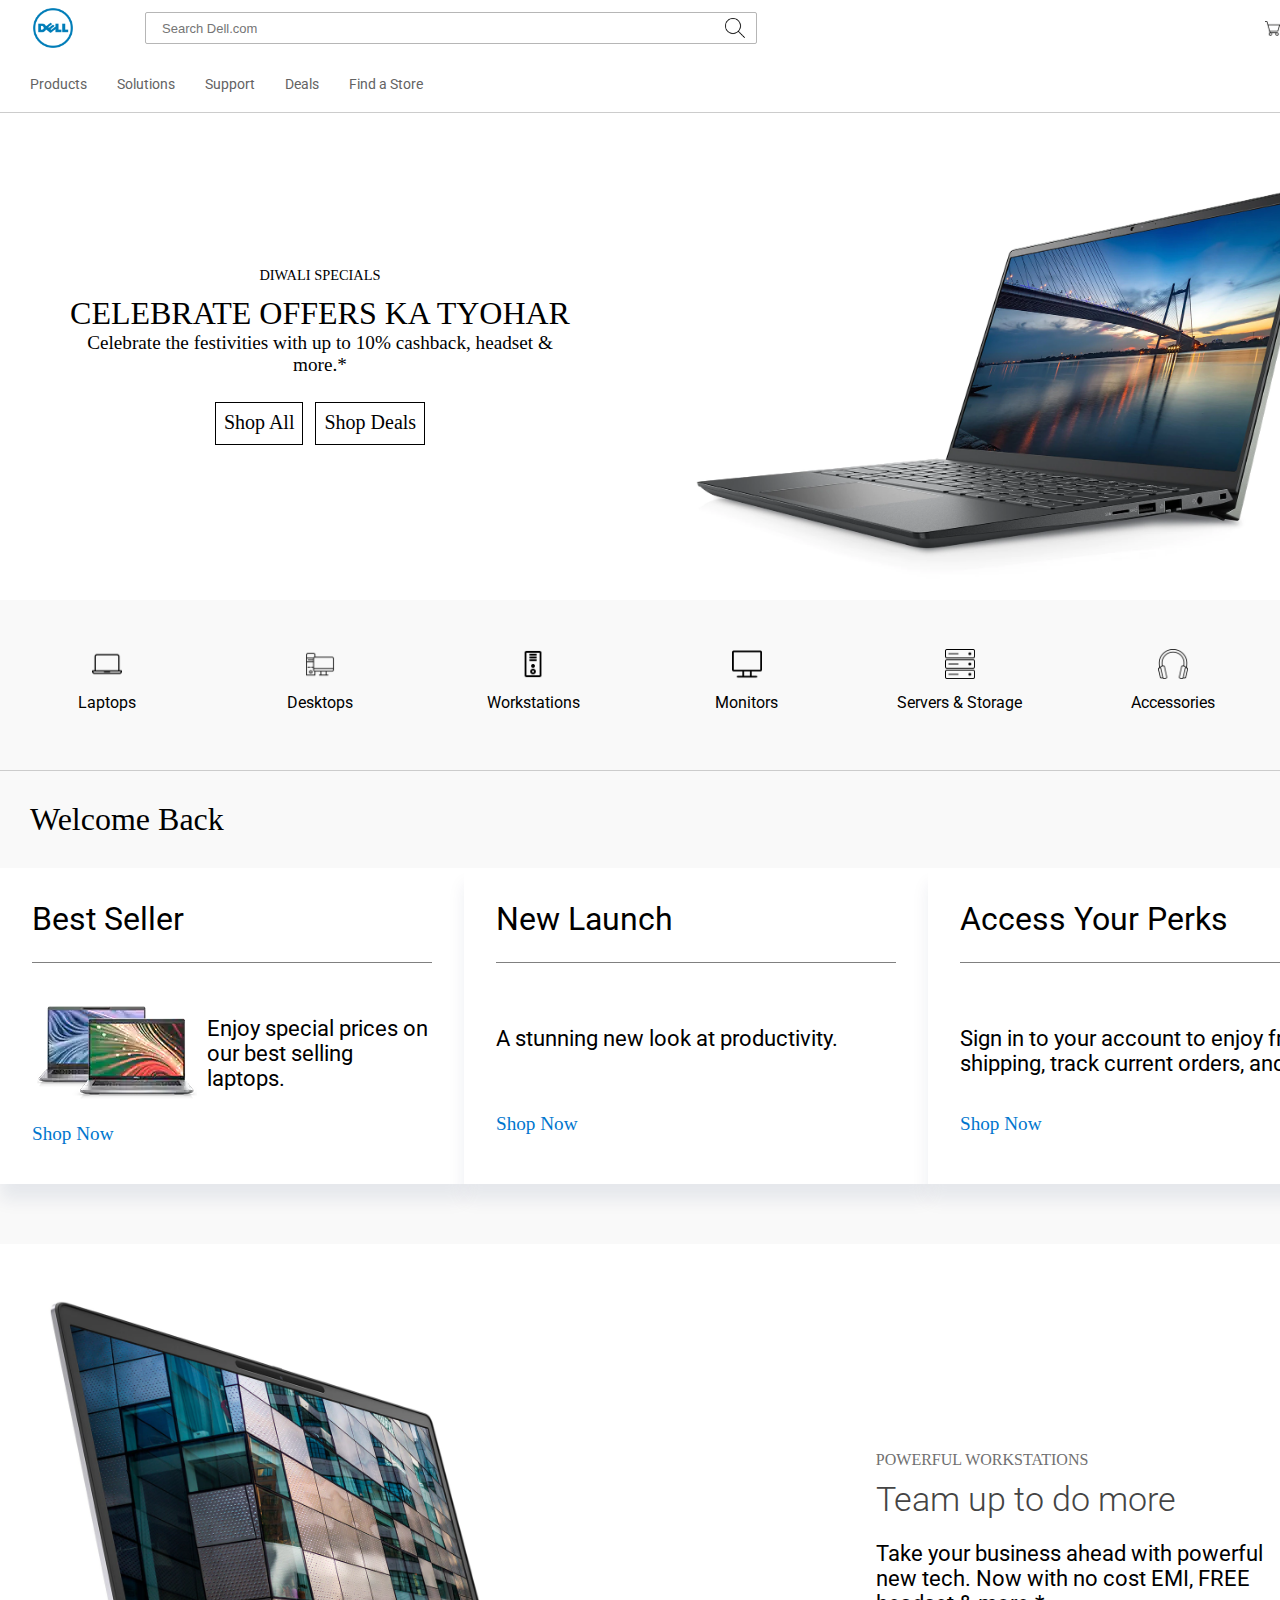
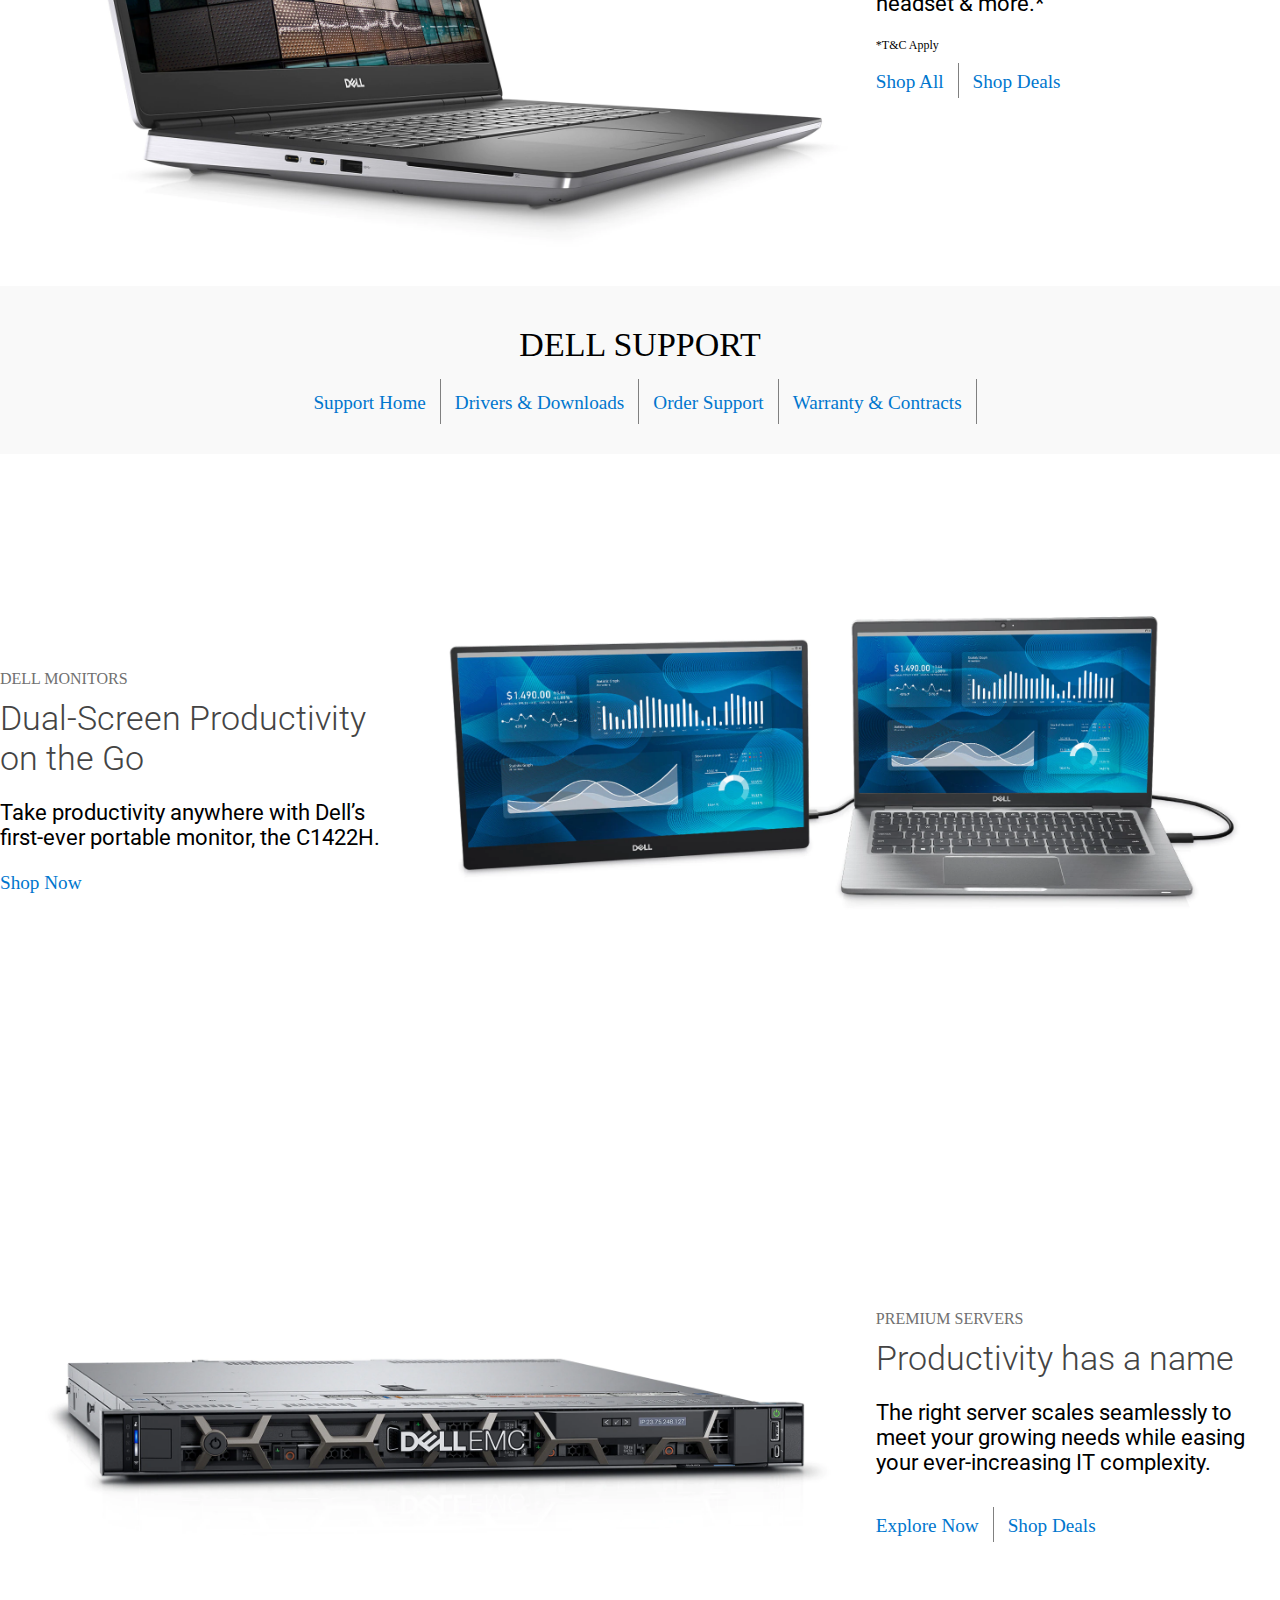
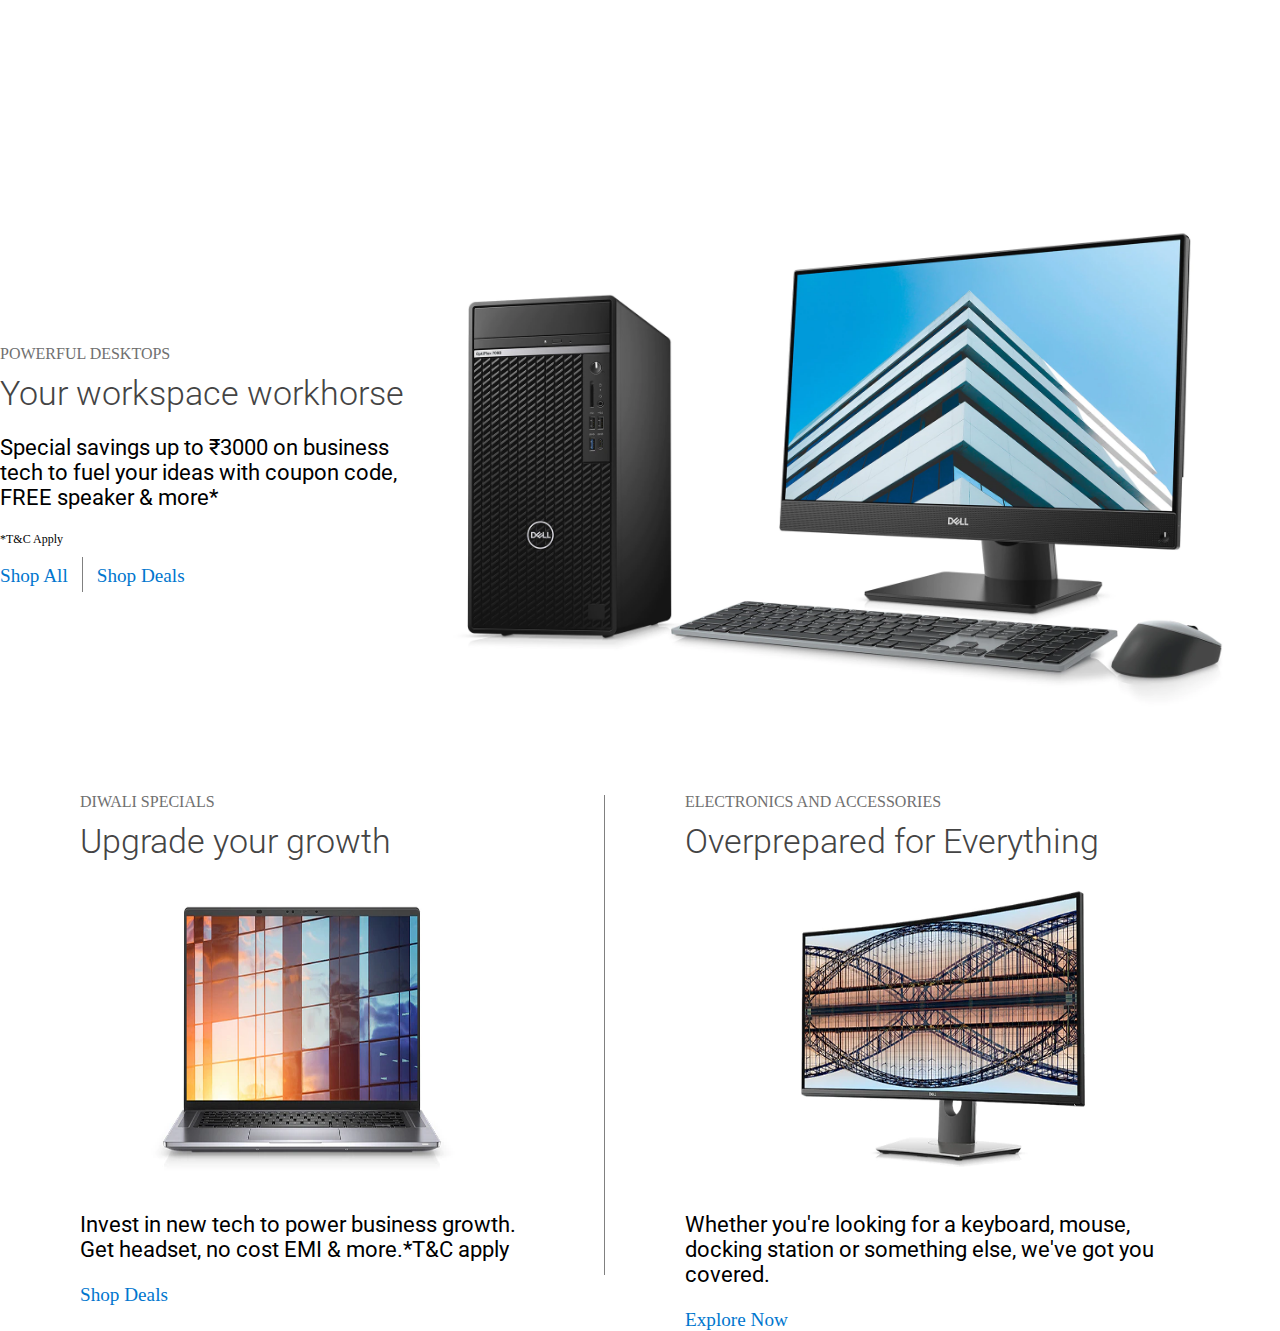
<file: dellclone/index.html>
<!DOCTYPE html>
<html lang="en">

<head>
    <meta charset="UTF-8">
    <meta http-equiv="X-UA-Compatible" content="IE=edge">
    <meta name="viewport" content="width=device-width, initial-scale=1.0">
    <title>Laptops, Computer, Monitors, & Networking Solutions | Dell India</title>
    <link rel="icon" href="favicon.ico" />
    <link rel="stylesheet" href="css/style.css">
</head>

<body>
    <div class="main">
        <nav style="display: grid;">
            <div class="navLeft" style="grid-column-start: 1; grid-column-end: 2;">
                <img id="dell-logo" src="img/nav/dell-logo.ico" alt="dell-icon">
                <input type="text" placeholder="Search Dell.com">
                <button type="submit"></button>
            </div>
            <div class="navRight" style="grid-column-start: 2; grid-column-end : 3;">
                <img src="img/nav/shopping-cart.png" alt="cart">
                <a href="#">Cart</a>
                <img src="img/nav/user.png" alt="cart">
                <a href="#">Sign In</a>
                <img src="img/nav/globe.png" alt="globe">
                <a href="#">IN/EN</a>
            </div>
            <div class="navBottom">
                <a href="#" class="navItems" style="padding-left: 30px;">Products</a>
                <a href="#" class="navItems">Solutions</a>
                <a href="#" class="navItems">Support</a>
                <a href="#" class="navItems">Deals</a>
                <a href="#" class="navItems">Find a Store</a>
            </div>
        </nav>
        <div class="mainLeft">
            <h2 class="heading">DIWALI SPECIALS</h2>
            <div style="font-weight: 500; font-size: 2rem;">CELEBRATE OFFERS KA TYOHAR</div>
            <div style="font-size: 1.2rem;">Celebrate the festivities with up to 10% cashback, headset & <br> more.*
            </div>
            <div class="mainLeftLink" ">
                <a href=" #">Shop All</a>
                <a href="#">Shop Deals</a>
            </div>
        </div>
    </div>
    <div class="subSection">
        <div class="subSecItems">
            <img src="img/nav/laptop.png" alt="laptop">
            <h2>Laptops</h2>
        </div>
        <div class="subSecItems">
            <img src="img/nav/desktop.png" alt="desktop">
            <h2>Desktops</h2>
        </div>
        <div class="subSecItems">
            <img src="img/nav/cpu.png" alt="workstations">
            <h2>Workstations</h2>
        </div>
        <div class="subSecItems">
            <img src="img/nav/monitor.png" alt="monitors">
            <h2>Monitors</h2>
        </div>
        <div class="subSecItems">
            <img src="img/nav/server.png" alt="server">
            <h2>Servers & Storage</h2>
        </div>
        <div class="subSecItems">
            <img src="img/nav/headphones.png" alt="accessories">
            <h2>Accessories</h2>
        </div>
    </div>
    <section class="cardSection">
        <h2 class="welcome">Welcome Back</h2>
        <div class="cardsContainer">
            <div class="cards">
                <h2>Best Seller</h2>
                <hr>
                <div id="card-1" style="display: flex;">
                    <img style="padding-right: 10px;" src="img/dell1.webp" alt="dell laptop">
                    <p class="textBlock">Enjoy special prices on our best selling laptops.</p>
                </div>
                <a href="#" class="h-link">Shop Now</a>
            </div>
            <div class="cards">
                <h2>New Launch</h2>
                <hr>
                <p class="textBlock">A stunning new look at productivity. </p>
                <a href="#" class="h-link">Shop Now</a>
            </div>
            <div class="cards">
                <h2>Access Your Perks</h2>
                <hr>
                <p class="textBlock">Sign in to your account to enjoy free shipping, track current orders, and more.</p>
                <a href="#" class="h-link">Shop Now</a>
            </div>
        </div>
    </section>
    <div class="wideContent">
        <img src="img/dell2.webp" alt="dell series 5001">
        <div class="textContent">
            <h2 class="heading2">POWERFUL WORKSTATIONS</h2>
            <p class="tagLine">Team up to do more</p>
            <p class="textBlock">Take your business ahead with powerful new tech. Now with no cost EMI, FREE headset &
                more.*</p>
            <span class="tcApply">*T&C Apply</span>
            <a href="#" class="h-link">Shop All</a>
            <div class="verticalSepLink"></div>
            <a href="#" class="h-link">Shop Deals</a>
        </div>
    </div>
    <div class="support">
        <h2 style="font-size: 34px; font-weight:400; margin:0px;">DELL SUPPORT</h2>
        <a href="#" class="h-link">Support Home</a>
        <div class="verticalSep"></div>
        <a href="#" class="h-link">Drivers & Downloads</a>
        <div class="verticalSep"></div>
        <a href="#" class="h-link">Order Support</a>
        <div class="verticalSep"></div>
        <a href="#" class="h-link">Warranty & Contracts</a>
        <div class="verticalSep"></div>
    </div>
    <div class="wideContent">
        <div class="textContent">
            <h2 class="heading2">DELL MONITORS</h2>
            <p class="tagLine">Dual-Screen Productivity on the Go</p>
            <p class="textBlock">Take productivity anywhere with Dell’s first-ever portable monitor, the C1422H.</p>
            <a href="#" class="h-link">Shop Now</a>
        </div>
        <img src="img/dell3.webp" alt="dell series">
    </div>
    <div class="wideContent">
        <img src="img/dell4.webp" alt="EMC">
        <div class="textContent">
            <h2 class="heading2">PREMIUM SERVERS</h2>
            <p class="tagLine">Productivity has a name</p>
            <p class="textBlock">The right server scales seamlessly to meet your growing needs while easing your
                ever-increasing IT
                complexity.</p>
            <a href="#" class="h-link">Explore Now</a>
            <div class="verticalSepLink"></div>
            <a href="#" class="h-link">Shop Deals</a>
        </div>
    </div>
    <div class="wideContent">
        <div class="textContent">
            <h2 class="heading2">POWERFUL DESKTOPS</h2>
            <p class="tagLine">Your workspace workhorse</p>
            <p class="textBlock">Special savings up to ₹3000 on business tech to fuel your ideas with coupon code, FREE
                speaker & more*
            </p>
            <span class="tcApply">*T&C Apply</span>
            <a href="#" class="h-link">Shop All</a>
            <div class="verticalSepLink"></div>
            <a href="#" class="h-link">Shop Deals</a>
        </div>
        <img src="img/dell5.webp" alt="">
    </div>
    <div class="biSection">
        <div class="biSecSub">
            <h2 class="heading2">DIWALI SPECIALS</h2>
            <p class="tagLine">Upgrade your growth</p>
            <img src="img/dell6.webp" alt="dell-series">
            <p class="textBlock">Invest in new tech to power business growth. Get headset, no cost EMI & more.*T&C apply
            </p>

            <a href="#" class="h-link">Shop Deals</a>
        </div>
        <div class="verticalSep" style="height: 480px;"></div>
        <div class="biSecSub">
            <h2 class="heading2">ELECTRONICS AND ACCESSORIES</h2>
            <p class="tagLine">Overprepared for Everything</p>
            <img src="img/dell7.webp" alt="dell-series">
            <p class="textBlock">Whether you're looking for a keyboard, mouse, docking station or something else, we've
                got you covered.
            </p>
            <a href="#" class="h-link">Explore Now</a>
        </div>
    </div>
</body>

</html>
</file>
<file: dellclone/css/style.css>
@import url('https://fonts.googleapis.com/css2?family=Roboto:wght@300;400&display=swap');
body {
    margin: 0%;
    padding: 0%;
    box-sizing: border-box;
}

nav {
    display: grid;
    border-bottom: 1px solid #ccc;

}

#dell-logo {
    width: 40px;
    height: 40px;
    padding: 8px;
}

.navLeft {
    display: flex;
    width: 1240px;
    height: 56px;
    align-items: center;
}

.navLeft button {
    background: url(../img/nav/search.png) no-repeat left/cover;
    position: relative;
    left: -160px;
    width: 20px;
    height: 20px;
    cursor: pointer;
    border: none;
}

.navLeft [type='text'] {
    border: 1px solid #b6b6b6;
    padding: 5px 70px 5px 16px;
    margin: 0px 128px 0px 64px;
    font-size: 14px;
    height: 20px;
    width: 524px;
    border-radius: 2px;
}

.navLeft [type='text']:placeholder-shown {
    color: #6e6e6e;
    font-size: 13px;
}

.navRight {
    display: flex;
    justify-content: space-around;
    align-items: center;
}

nav img {
    height: 15px;
    width: 15px;
    margin-left: 25px;
}

.navRight a {
    padding-right: 20px;
    color: #636363;
    text-decoration: none;
    font-size: 14px;
}

.navItems {
    padding: 20px 15px;
    text-decoration: none;
    color: #636363;
}

.navBottom {
    display: flex;
    font-family: Roboto;
    font-size: 14px;
    color: #636363;
}

.main::before {
    content: "";
    top: 0px;
    left: 0px;
    width: 100%;
    height: 600px;
    position: absolute;
    background: no-repeat center/cover url(../img/dell_home.webp);
    overflow: hidden;
    z-index: -1;
}

.main {
    position: relative;
    height: 600px;
}

.mainLeft {
    display: flex;
    flex-direction: column;
    width: 50%;
    height: 500px;
    text-align: center;
    justify-content: center;
}

.mainLeft a {
    text-decoration: none;
    border: 1px solid black;
    width: auto;
    font-size: 20px;
    color: black;
    height: 25px;
    padding: 8px;
    margin: 6px;
}

.mainLeft a:hover {
    background-color: #444;
    border-color: #4444;
    color: #eee;
}

.mainLeftLink {
    margin: 20px;
    display: flex;
    justify-content: center;
}

.heading {
    font-size: 0.9rem;
    font-weight: 400;
}

.subSection {
    position: sticky;
    top: 0;
    left: 0;
    z-index: 1;
    display: flex;
    justify-content: space-around;
    border-bottom: 1px solid #ccc;
    background-color: #f9f9f9;
}

.subSection img {
    height: 30px;
    width: 30px;
}

.subSecItems {
    display: flex;
    flex-direction: column;
    justify-content: center;
    align-items: center;
    height: 170px;
    width: 140px;
}

.subSecItems h2 {
    font-family: Roboto;
    font-weight: 400;
    font-size: 16px;
    margin-top: 14px;
    margin-bottom: 9px;
}

.cardSection {
    padding-bottom: 60px;
    background-color: #f9f9f9;
}

.welcome {
    margin: 0%;
    padding: 30px;
    font-weight: 500;
    font-size: 2rem;
}

.cardsContainer {
    display: flex;
    justify-content: space-around;
}

.cards {
    display: grid;
    grid-template-rows: 1fr 1fr 2fr 1fr;
    background-color: white;
    height: 252px;
    width: 426px;
    padding: 32px;
    box-shadow: 0 16px 16px rgba(0, 43, 85, .08);
}

.cards h2 {
    font-family: Roboto;
    font-weight: 400;
    margin: 0px;
    padding-bottom: 1rem;
    font-size: 2rem;
}


.cards hr {
    height: 1px;
    border-width: 0;
    width: 400px;
    color: grey;
    background-color: gray
}

.cards a {
    position: relative;
    top: 10px;
    left: 0px;
}

.h-link {
    text-decoration: none;
    font-size: 1.2rem;
    color: #0076ce;
}

.wideContent {
    display: flex;
}

.wideContent img {
    width: 882px;
    height: 642px;
}

.textContent {
    width: 35%;
    margin: auto;
}

.support {
    background-color: #f9f9f9;
    text-align: center;
    padding: 40px;
}

.support a {
    padding: 10px;
}

.verticalSep {
    display: inline-flex;
    height: 45px;
    position: relative;
    top: 15px;
    border-left: 1px solid grey;
}

.verticalSepLink {
    display: inline-flex;
    height: 35px;
    position: relative;
    top: 10px;
    margin: 0px 10px;
    border-left: 1px solid grey;
}

.biSection {
    display: flex;
}

.biSection img {
    position: relative;
    top: 0;
    left: 0;
    width: 100%;
    height: 315px;
}

.heading2 {
    color: #707070;
    font-size: 1rem;
    font-weight: 400;
    margin-bottom: 10px;
}

.tagLine {
    margin: 10px 0;
    color: #444;
    font-family: Roboto;
    font-weight: 300;
    font-size: 34px;
}

.textBlock {
    font-family: Roboto;
    font-weight: 400;
    font-size: 22px;
}

.biSecSub {
    margin: 0px 80px;
}

.tcApply {
    font-size: 12px;
    margin: 0px;
    display: block;
}
</file>
